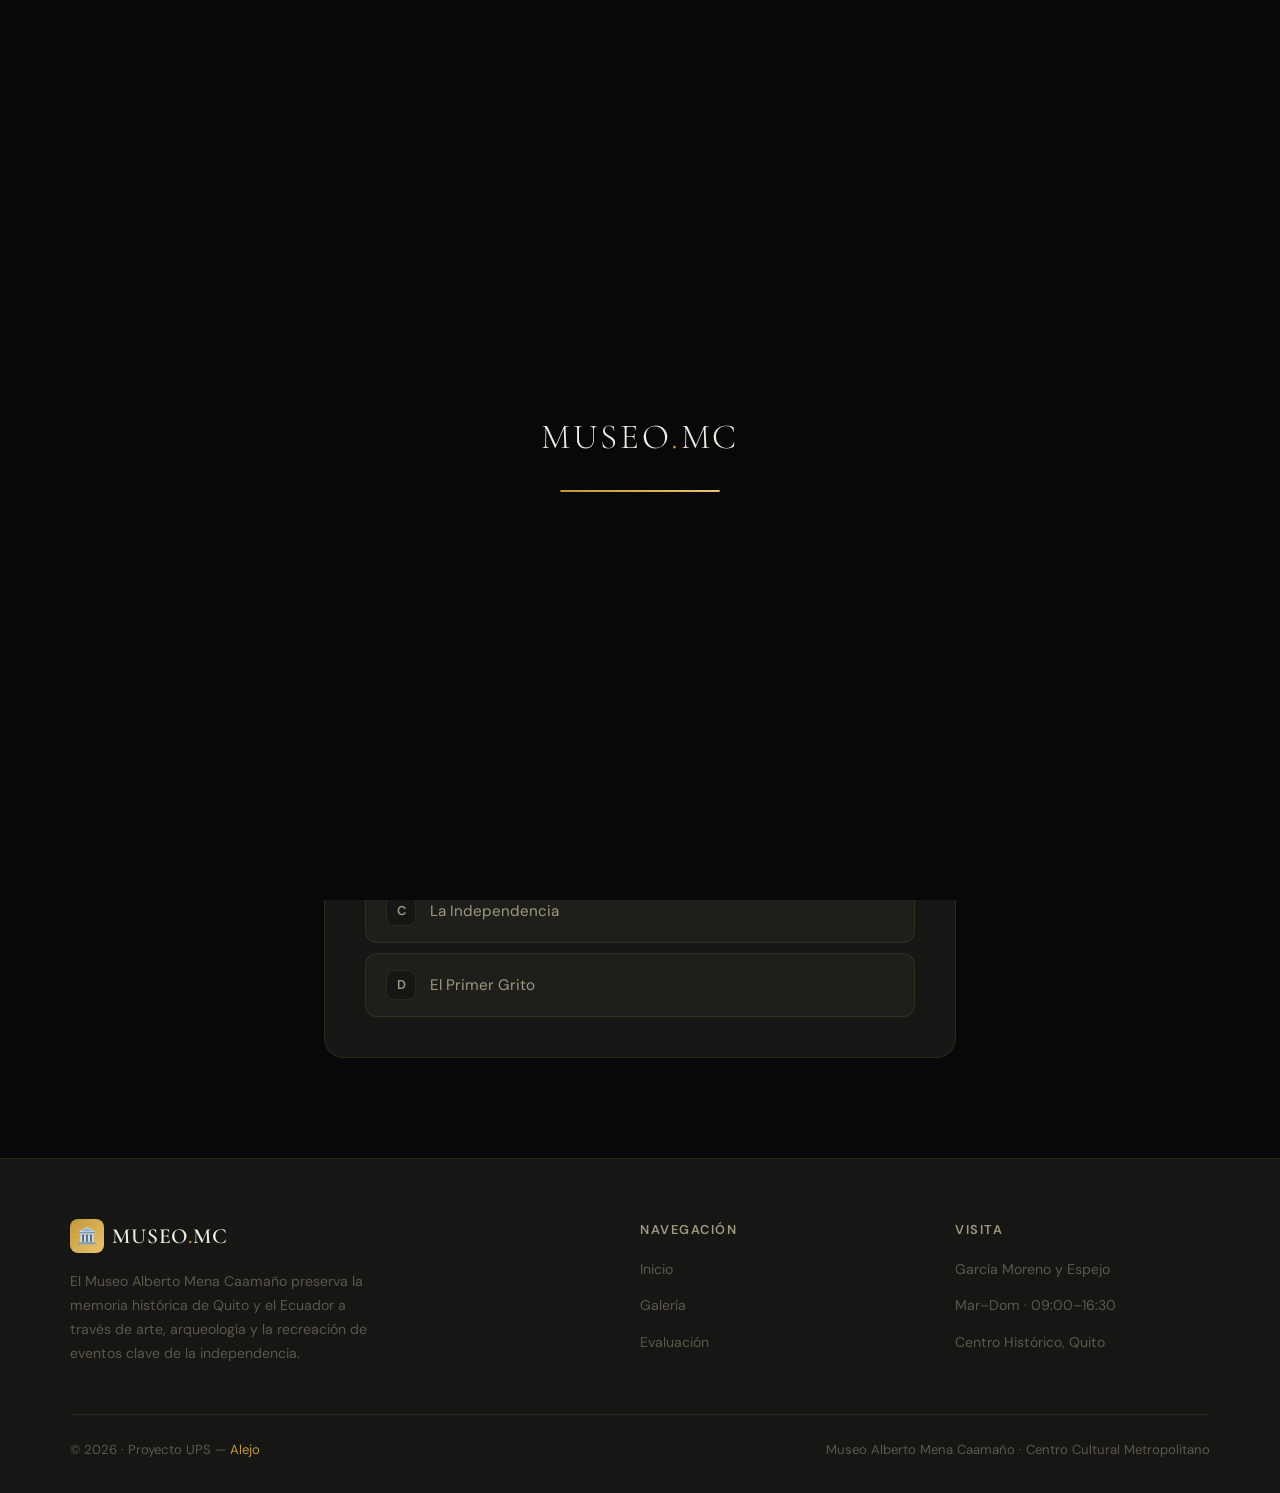
<file: evaluacion.html>
<!DOCTYPE html>
<html lang="es">
<head>
    <meta charset="UTF-8">
    <meta name="viewport" content="width=device-width, initial-scale=1.0">
    <meta name="description" content="Evaluación interactiva del Museo Alberto Mena Caamaño — Pon a prueba tu conocimiento sobre la historia del museo.">
    <title>Evaluación | Museo Alberto Mena Caamaño</title>
    <link rel="stylesheet" href="./css/style.css">
    <link href="https://unpkg.com/aos@2.3.1/dist/aos.css" rel="stylesheet">
</head>
<body>

<!-- ── LOADER ─────────────────────────────────────────────── -->
<div id="loader">
    <div class="loader-logo">MUSEO<span>.</span>MC</div>
    <div class="loader-bar-wrap"><div class="loader-bar"></div></div>
</div>

<!-- ── SCROLL PROGRESS ────────────────────────────────────── -->
<div id="scroll-progress"></div>

<!-- ── NAV ────────────────────────────────────────────────── -->
<nav>
    <div class="nav-container">
        <a href="index.html" class="logo">
            <div class="logo-icon">🏛️</div>
            <div class="logo-text">MUSEO<span class="gold">.</span>MC</div>
        </a>
        <ul>
            <li><a href="index.html">Inicio</a></li>
            <li><a href="galeria.html">Galería</a></li>
            <li><a href="evaluacion.html" class="active">Evaluación</a></li>
        </ul>
        <div class="nav-controls">
            <button class="theme-btn" id="theme-btn" title="Cambiar tema" aria-label="Cambiar tema">
                <span id="theme-icon">☀️</span>
            </button>
            <button class="hamburger" id="hamburger" aria-label="Menú">
                <span></span><span></span><span></span>
            </button>
        </div>
    </div>
</nav>

<!-- Mobile Nav -->
<div class="mobile-nav" id="mobile-nav">
    <a href="index.html">🏠 Inicio</a>
    <a href="galeria.html">🖼️ Galería</a>
    <a href="evaluacion.html" class="active">📝 Evaluación</a>
</div>

<!-- ── QUIZ HERO ───────────────────────────────────────────── -->
<header class="quiz-hero-header" data-aos="fade-down">
    <div>
        <div class="hero-tag">📝 Quiz Interactivo</div>
        <h1>Evalúa tu <em>Conocimiento</em></h1>
        <p>8 preguntas sobre la historia, colección y curiosidades del Museo Alberto Mena Caamaño</p>
    </div>
</header>

<!-- ── QUIZ ───────────────────────────────────────────────── -->
<div class="quiz-container">

    <!-- Progress -->
    <div class="quiz-progress-wrap" data-aos="fade-up">
        <div class="quiz-progress-meta">
            <span id="progress-text">Pregunta 1 de 8</span>
            <strong id="score-live">Puntaje: 0</strong>
        </div>
        <div class="progress-bar-track">
            <div class="progress-bar-fill" id="progress-fill"></div>
        </div>
    </div>

    <!-- Question Card -->
    <div class="question-card" id="question-card" data-aos="fade-up" data-aos-delay="100">
        <div class="question-number" id="q-number">Pregunta 1</div>
        <h3 id="q-title">Cargando pregunta...</h3>
        <div class="options-list" id="options-container"></div>
        <div class="question-feedback" id="q-feedback"></div>
    </div>

    <!-- Next / Submit Button -->
    <button class="btn-next" id="btn-next" onclick="nextQuestion()">
        Siguiente pregunta →
    </button>

    <!-- Resultado -->
    <div id="resultado">

        <svg viewBox="0 0 120 120" width="140" height="140" style="display:block;margin:0 auto 24px;">
            <defs>
                <linearGradient id="goldGrad" x1="0%" y1="0%" x2="100%" y2="0%">
                    <stop offset="0%" stop-color="#c4973a"/>
                    <stop offset="100%" stop-color="#e8c570"/>
                </linearGradient>
            </defs>
            <circle class="result-circle-bg" cx="60" cy="60" r="54"/>
            <circle class="result-circle-fill" id="result-circle" cx="60" cy="60" r="54"/>
        </svg>

        <div style="text-align:center; margin-bottom:28px;">
            <div style="font-size:2rem; margin-bottom:8px;" id="result-emoji">🏆</div>
            <div style="font-family:'Cormorant Garamond',serif; font-size:3.5rem; font-weight:600; color:var(--text); line-height:1;">
                <span id="result-score">0</span>/<span id="result-max">16</span>
            </div>
            <div style="font-size:0.8rem; text-transform:uppercase; letter-spacing:0.1em; color:var(--text-3); margin-top:4px;">Puntos obtenidos</div>
        </div>

        <h2>¡Resultado Final!</h2>
        <p class="result-msg" id="result-mensaje">Has completado la evaluación.</p>

        <div class="result-badges">
            <span class="badge badge-gold">🏛️ Museo Mena Caamaño</span>
            <span class="badge badge-blue">📍 Quito, Ecuador</span>
        </div>

        <div style="display:flex; gap:12px; justify-content:center; flex-wrap:wrap;">
            <button class="btn-retry" onclick="initQuiz()">
                🔄 Reintentar
            </button>
            <a href="galeria.html" class="btn-primary" style="text-decoration:none;">
                Ver Galería →
            </a>
        </div>

    </div>

    <!-- Score live tracker (hidden, used by JS) -->
    <script>
        // Hook into quiz score updates to update live score display
        const origSelect = window.selectAnswer;
        document.addEventListener('DOMContentLoaded', () => {
            // Patch nextQuestion to update live score
            const originalNext = window.nextQuestion;
            // Live score is updated via mutation of score variable in main.js
            // We update it on each option click via event delegation
            document.getElementById('options-container')?.addEventListener('click', () => {
                setTimeout(() => {
                    const scoreLive = document.getElementById('score-live');
                    if (scoreLive) {
                        // Read rendered feedback to deduce score updates
                        const feedback = document.getElementById('q-feedback');
                        if (feedback && feedback.classList.contains('correct-fb')) {
                            // update display on next frame after score changes
                            requestAnimationFrame(() => {
                                // score is module-scoped; we expose via result display after quiz
                            });
                        }
                    }
                }, 50);
            });
        });
    </script>

</div>

<!-- ── FOOTER ─────────────────────────────────────────────── -->
<footer>
    <div class="footer-grid">
        <div class="footer-brand">
            <a href="index.html" class="logo">
                <div class="logo-icon">🏛️</div>
                <div class="logo-text">MUSEO<span class="gold">.</span>MC</div>
            </a>
            <p>El Museo Alberto Mena Caamaño preserva la memoria histórica de Quito y el Ecuador a través de arte, arqueología y la recreación de eventos clave de la independencia.</p>
        </div>
        <div class="footer-col">
            <h4>Navegación</h4>
            <ul>
                <li><a href="index.html">Inicio</a></li>
                <li><a href="galeria.html">Galería</a></li>
                <li><a href="evaluacion.html">Evaluación</a></li>
            </ul>
        </div>
        <div class="footer-col">
            <h4>Visita</h4>
            <ul>
                <li><a href="#">García Moreno y Espejo</a></li>
                <li><a href="#">Mar–Dom · 09:00–16:30</a></li>
                <li><a href="#">Centro Histórico, Quito</a></li>
            </ul>
        </div>
    </div>
    <div class="footer-bottom">
        <p>&copy; 2026 · Proyecto UPS — <a href="#">Alejo</a></p>
        <p>Museo Alberto Mena Caamaño · Centro Cultural Metropolitano</p>
    </div>
</footer>

<script src="https://unpkg.com/aos@2.3.1/dist/aos.js"></script>
<script src="./js/main.js"></script>
<script>
    AOS.init({ duration: 900, once: true, offset: 40, easing: 'ease-out-cubic' });
</script>

</body>
</html>
</file>
<file: css/style.css>
/* ============================================================
   MUSEO ALBERTO MENA CAAMAÑO — Premium Stylesheet
   Fuentes: Cormorant Garamond (display) + DM Sans (body)
   ============================================================ */

@import url('https://fonts.googleapis.com/css2?family=Cormorant+Garamond:ital,wght@0,300;0,400;0,600;0,700;1,300;1,400&family=DM+Sans:wght@300;400;500;600&display=swap');

/* ── CSS VARIABLES ────────────────────────────────────────── */
:root {
    /* Dark Theme (default) */
    --bg:           #080808;
    --bg-2:         #101010;
    --surface:      #161614;
    --surface-2:    #1e1e1b;
    --border:       rgba(200,160,70,0.12);
    --border-hover: rgba(200,160,70,0.30);
    --text:         #f0ece3;
    --text-2:       #a09880;
    --text-3:       #5c5748;
    --gold:         #c4973a;
    --gold-light:   #e8c570;
    --gold-dim:     rgba(196,151,58,0.15);
    --blue:         #2979c8;
    --blue-dim:     rgba(41,121,200,0.15);
    --nav-bg:       rgba(8,8,8,0.75);
    --hero-overlay: rgba(0,0,0,0.68);
    --shadow:       0 8px 40px rgba(0,0,0,0.6);
    --shadow-lg:    0 20px 60px rgba(0,0,0,0.8);
    --radius:       20px;
    --radius-sm:    12px;

    /* Typography */
    --font-display: 'Cormorant Garamond', Georgia, serif;
    --font-body:    'DM Sans', system-ui, sans-serif;

    transition: background 0.4s, color 0.4s;
}

/* Light Mode overrides */
body.light {
    --bg:           #f5f0e6;
    --bg-2:         #ede8da;
    --surface:      #ffffff;
    --surface-2:    #f0ece3;
    --border:       rgba(140,110,50,0.15);
    --border-hover: rgba(140,110,50,0.35);
    --text:         #1a1710;
    --text-2:       #5a5040;
    --text-3:       #9a8f7a;
    --gold:         #a07820;
    --gold-light:   #c49a30;
    --gold-dim:     rgba(160,120,32,0.10);
    --blue:         #1a5fa0;
    --blue-dim:     rgba(26,95,160,0.10);
    --nav-bg:       rgba(245,240,230,0.82);
    --hero-overlay: rgba(0,0,0,0.55);
    --shadow:       0 8px 40px rgba(0,0,0,0.12);
    --shadow-lg:    0 20px 60px rgba(0,0,0,0.18);
}

/* ── RESET & BASE ─────────────────────────────────────────── */
*, *::before, *::after { margin:0; padding:0; box-sizing:border-box; }

html { scroll-behavior: smooth; font-size: 16px; }

body {
    background: var(--bg);
    color: var(--text);
    font-family: var(--font-body);
    font-weight: 400;
    line-height: 1.65;
    overflow-x: hidden;
    transition: background 0.5s ease, color 0.5s ease;
}

::selection { background: var(--gold); color: #000; }

/* ── LOADER ───────────────────────────────────────────────── */
#loader {
    position: fixed;
    inset: 0;
    background: #080808;
    z-index: 9999;
    display: flex;
    flex-direction: column;
    align-items: center;
    justify-content: center;
    gap: 24px;
    transition: opacity 0.6s ease, visibility 0.6s ease;
}

#loader.hidden { opacity: 0; visibility: hidden; }

.loader-logo {
    font-family: var(--font-display);
    font-size: 2.2rem;
    font-weight: 300;
    color: #f0ece3;
    letter-spacing: 0.08em;
}

.loader-logo span { color: #c4973a; }

.loader-bar-wrap {
    width: 160px;
    height: 2px;
    background: rgba(255,255,255,0.08);
    border-radius: 2px;
    overflow: hidden;
}

.loader-bar {
    height: 100%;
    width: 0%;
    background: linear-gradient(90deg, #c4973a, #e8c570);
    border-radius: 2px;
    animation: loadBar 1.4s ease forwards;
}

@keyframes loadBar {
    0%   { width: 0%; }
    60%  { width: 80%; }
    100% { width: 100%; }
}

/* ── SCROLL PROGRESS BAR ──────────────────────────────────── */
#scroll-progress {
    position: fixed;
    top: 0;
    left: 0;
    height: 2.5px;
    width: 0%;
    background: linear-gradient(90deg, var(--gold), var(--gold-light));
    z-index: 9998;
    transition: width 0.1s linear;
}

/* ── NAVIGATION ───────────────────────────────────────────── */
nav {
    position: sticky;
    top: 0;
    z-index: 1000;
    backdrop-filter: blur(20px) saturate(180%);
    -webkit-backdrop-filter: blur(20px) saturate(180%);
    background: var(--nav-bg);
    border-bottom: 1px solid var(--border);
    transition: background 0.4s;
}

.nav-container {
    max-width: 1140px;
    margin: auto;
    padding: 0 24px;
    height: 68px;
    display: flex;
    align-items: center;
    justify-content: space-between;
    gap: 24px;
}

.logo {
    font-family: var(--font-display);
    font-size: 1.35rem;
    font-weight: 600;
    color: var(--text);
    text-decoration: none;
    letter-spacing: 0.04em;
    display: flex;
    align-items: center;
    gap: 8px;
    flex-shrink: 0;
}

.logo-icon {
    width: 34px;
    height: 34px;
    background: linear-gradient(135deg, var(--gold) 0%, var(--gold-light) 100%);
    border-radius: 8px;
    display: flex;
    align-items: center;
    justify-content: center;
    font-size: 1rem;
    flex-shrink: 0;
}

.logo-text .gold { color: var(--gold); }

nav ul {
    list-style: none;
    display: flex;
    gap: 6px;
    align-items: center;
}

nav a {
    color: var(--text-2);
    text-decoration: none;
    font-size: 0.9rem;
    font-weight: 500;
    padding: 8px 16px;
    border-radius: 10px;
    transition: all 0.25s ease;
    position: relative;
}

nav a:hover,
nav a.active {
    color: var(--text);
    background: var(--gold-dim);
}

nav a.active {
    color: var(--gold);
}

/* Nav Right Controls */
.nav-controls {
    display: flex;
    align-items: center;
    gap: 12px;
    flex-shrink: 0;
}

/* Theme Toggle */
.theme-btn {
    width: 40px;
    height: 40px;
    background: var(--surface-2);
    border: 1px solid var(--border);
    border-radius: 10px;
    cursor: pointer;
    display: flex;
    align-items: center;
    justify-content: center;
    font-size: 1.1rem;
    transition: all 0.25s;
    color: var(--text);
}

.theme-btn:hover {
    background: var(--gold-dim);
    border-color: var(--border-hover);
}

/* Hamburger */
.hamburger {
    display: none;
    flex-direction: column;
    gap: 5px;
    width: 40px;
    height: 40px;
    background: var(--surface-2);
    border: 1px solid var(--border);
    border-radius: 10px;
    cursor: pointer;
    align-items: center;
    justify-content: center;
}

.hamburger span {
    display: block;
    width: 18px;
    height: 2px;
    background: var(--text);
    border-radius: 2px;
    transition: all 0.3s ease;
}

/* Mobile Nav */
.mobile-nav {
    display: none;
    position: fixed;
    top: 68px;
    left: 0;
    right: 0;
    background: var(--bg-2);
    border-bottom: 1px solid var(--border);
    padding: 16px 24px;
    flex-direction: column;
    gap: 4px;
    z-index: 999;
    transform: translateY(-10px);
    opacity: 0;
    transition: all 0.3s ease;
}

.mobile-nav.open {
    display: flex;
    transform: translateY(0);
    opacity: 1;
}

.mobile-nav a {
    display: block;
    padding: 12px 16px;
    color: var(--text-2);
    text-decoration: none;
    font-weight: 500;
    border-radius: 10px;
    transition: all 0.2s;
}

.mobile-nav a:hover, .mobile-nav a.active {
    color: var(--gold);
    background: var(--gold-dim);
}

/* ── HERO ─────────────────────────────────────────────────── */
.hero {
    min-height: 92vh;
    display: flex;
    align-items: center;
    justify-content: center;
    position: relative;
    overflow: hidden;
    text-align: center;
}

.hero-bg {
    position: absolute;
    inset: 0;
    background-image: url('https://upload.wikimedia.org/wikipedia/commons/thumb/d/d3/Centro_Cultural_Metropolitano%2C_Quito.jpg/1200px-Centro_Cultural_Metropolitano%2C_Quito.jpg');
    background-size: cover;
    background-position: center 30%;
    transform: scale(1.08);
    transition: transform 0.1s linear;
}

.hero-overlay {
    position: absolute;
    inset: 0;
    background: var(--hero-overlay);
}

.hero-gradient {
    position: absolute;
    inset: 0;
    background: linear-gradient(
            to bottom,
            rgba(0,0,0,0.2) 0%,
            rgba(0,0,0,0) 40%,
            rgba(8,8,8,0.9) 100%
    );
}

.hero-content {
    position: relative;
    z-index: 2;
    max-width: 780px;
    padding: 0 24px;
    animation: heroFadeUp 1.4s cubic-bezier(0.22,1,0.36,1) both;
    animation-delay: 0.3s;
}

@keyframes heroFadeUp {
    from { opacity:0; transform: translateY(50px); }
    to   { opacity:1; transform: translateY(0); }
}

.hero-tag {
    display: inline-flex;
    align-items: center;
    gap: 8px;
    background: rgba(196,151,58,0.15);
    border: 1px solid rgba(196,151,58,0.3);
    color: var(--gold-light);
    font-size: 0.78rem;
    font-weight: 500;
    letter-spacing: 0.12em;
    text-transform: uppercase;
    padding: 6px 14px;
    border-radius: 30px;
    margin-bottom: 24px;
}

.hero h1 {
    font-family: var(--font-display);
    font-size: clamp(2.8rem, 7vw, 5.5rem);
    font-weight: 300;
    line-height: 1.1;
    color: #fff;
    margin-bottom: 20px;
    letter-spacing: -0.01em;
}

.hero h1 em {
    font-style: italic;
    color: var(--gold-light);
}

.hero-sub {
    font-size: 1.1rem;
    color: rgba(240,236,227,0.75);
    font-weight: 300;
    margin-bottom: 36px;
    max-width: 520px;
    margin-left: auto;
    margin-right: auto;
}

.hero-actions {
    display: flex;
    gap: 14px;
    justify-content: center;
    flex-wrap: wrap;
}

.btn-primary {
    display: inline-flex;
    align-items: center;
    gap: 8px;
    background: var(--gold);
    color: #000;
    padding: 14px 30px;
    border-radius: 14px;
    font-weight: 600;
    font-size: 0.95rem;
    text-decoration: none;
    transition: all 0.3s ease;
    border: none;
    cursor: pointer;
}

.btn-primary:hover {
    background: var(--gold-light);
    transform: translateY(-2px);
    box-shadow: 0 12px 40px rgba(196,151,58,0.4);
}

.btn-secondary {
    display: inline-flex;
    align-items: center;
    gap: 8px;
    background: rgba(255,255,255,0.08);
    color: #fff;
    padding: 14px 28px;
    border-radius: 14px;
    font-weight: 500;
    font-size: 0.95rem;
    text-decoration: none;
    transition: all 0.3s ease;
    border: 1px solid rgba(255,255,255,0.15);
    backdrop-filter: blur(10px);
}

.btn-secondary:hover {
    background: rgba(255,255,255,0.15);
    transform: translateY(-2px);
}

/* Hero Stats */
.hero-stats {
    position: absolute;
    bottom: 50px;
    left: 50%;
    transform: translateX(-50%);
    display: flex;
    gap: 40px;
    z-index: 2;
    animation: heroFadeUp 1.4s cubic-bezier(0.22,1,0.36,1) both;
    animation-delay: 0.8s;
}

.hero-stat {
    text-align: center;
    color: rgba(240,236,227,0.8);
}

.hero-stat strong {
    display: block;
    font-family: var(--font-display);
    font-size: 2rem;
    font-weight: 600;
    color: var(--gold-light);
    line-height: 1;
}

.hero-stat span {
    font-size: 0.78rem;
    text-transform: uppercase;
    letter-spacing: 0.08em;
    opacity: 0.7;
}

/* Scroll indicator */
.scroll-indicator {
    position: absolute;
    bottom: 18px;
    left: 50%;
    transform: translateX(-50%);
    z-index: 2;
    display: flex;
    flex-direction: column;
    align-items: center;
    gap: 6px;
    animation: heroFadeUp 1.4s cubic-bezier(0.22,1,0.36,1) both;
    animation-delay: 1.2s;
}

.scroll-mouse {
    width: 22px;
    height: 34px;
    border: 2px solid rgba(240,236,227,0.35);
    border-radius: 12px;
    display: flex;
    align-items: flex-start;
    justify-content: center;
    padding-top: 5px;
}

.scroll-dot {
    width: 4px;
    height: 8px;
    background: var(--gold);
    border-radius: 2px;
    animation: scrollDown 2s ease infinite;
}

@keyframes scrollDown {
    0%   { opacity:1; transform: translateY(0); }
    80%  { opacity:0; transform: translateY(10px); }
    100% { opacity:0; transform: translateY(0); }
}

/* ── MAIN LAYOUT ──────────────────────────────────────────── */
main {
    max-width: 1140px;
    margin: auto;
    padding: 80px 24px;
}

/* ── SECTION HEADER ───────────────────────────────────────── */
.section-header {
    text-align: center;
    margin-bottom: 60px;
}

.section-tag {
    display: inline-block;
    font-size: 0.72rem;
    font-weight: 600;
    letter-spacing: 0.16em;
    text-transform: uppercase;
    color: var(--gold);
    margin-bottom: 12px;
}

.section-header h2 {
    font-family: var(--font-display);
    font-size: clamp(2rem, 4vw, 3rem);
    font-weight: 300;
    color: var(--text);
    line-height: 1.2;
}

.section-header h2 em {
    font-style: italic;
    color: var(--gold);
}

.section-header p {
    margin-top: 14px;
    color: var(--text-2);
    max-width: 560px;
    margin-left: auto;
    margin-right: auto;
}

.section-divider {
    width: 48px;
    height: 2px;
    background: linear-gradient(90deg, var(--gold), transparent);
    margin: 20px auto 0;
}

/* ── FEATURE INTRO CARD ───────────────────────────────────── */
/* ── FEATURE INTRO CARD ───────────────────────────────────── */
.intro-card {
    background: var(--surface);
    border: 1px solid var(--border);
    border-radius: var(--radius);
    padding: 60px 40px;
    margin-bottom: 80px;
    display: flex;
    flex-direction: column;
    align-items: center; /* Centra el bloque horizontalmente */
    justify-content: center;
    text-align: center; /* Centra el texto en sí mismo */
    position: relative;
    overflow: hidden;
}

.intro-card::before {
    content: '';
    position: absolute;
    top: -60px;
    right: -60px;
    width: 220px;
    height: 220px;
    background: radial-gradient(circle, var(--gold-dim) 0%, transparent 70%);
    border-radius: 50%;
}

.intro-card-text {
    max-width: 700px; /* Evita que el texto se estire de lado a lado en pantallas grandes */
    margin: 0 auto;
}

.intro-card-text h2 {
    font-family: var(--font-display);
    font-size: 2.8rem;
    font-weight: 300;
    line-height: 1.2;
    margin-bottom: 20px;
    color: var(--text);
}

.intro-card-text h2 em {
    font-style: italic;
    color: var(--gold);
}

.intro-card-text p {
    color: var(--text-2);
    line-height: 1.8;
    font-size: 1.05rem;
}

.intro-card-facts {
    display: flex;
    flex-direction: column;
    gap: 16px;
}

.fact-item {
    display: flex;
    gap: 14px;
    align-items: flex-start;
}

.fact-icon {
    width: 38px;
    height: 38px;
    background: var(--gold-dim);
    border: 1px solid var(--border);
    border-radius: 10px;
    display: flex;
    align-items: center;
    justify-content: center;
    font-size: 1rem;
    flex-shrink: 0;
}

.fact-text strong {
    display: block;
    font-weight: 600;
    font-size: 0.9rem;
    color: var(--text);
    margin-bottom: 2px;
}

.fact-text span {
    font-size: 0.85rem;
    color: var(--text-2);
}

/* ── INFO CARDS GRID ──────────────────────────────────────── */
.info-grid {
    display: grid;
    grid-template-columns: repeat(3, 1fr);
    gap: 20px;
    margin-bottom: 80px;
}

.info-card {
    background: var(--surface);
    border: 1px solid var(--border);
    border-radius: var(--radius);
    padding: 36px 28px;
    text-align: center;
    transition: all 0.4s cubic-bezier(0.22,1,0.36,1);
    cursor: default;
    position: relative;
    overflow: hidden;
}

.info-card::after {
    content: '';
    position: absolute;
    bottom: 0;
    left: 0;
    right: 0;
    height: 3px;
    background: linear-gradient(90deg, var(--gold), var(--gold-light));
    transform: scaleX(0);
    transition: transform 0.3s ease;
}

.info-card:hover {
    transform: translateY(-8px);
    border-color: var(--border-hover);
    box-shadow: var(--shadow);
}

.info-card:hover::after { transform: scaleX(1); }

.info-card-icon {
    width: 56px;
    height: 56px;
    background: var(--gold-dim);
    border: 1px solid var(--border);
    border-radius: 16px;
    display: flex;
    align-items: center;
    justify-content: center;
    font-size: 1.5rem;
    margin: 0 auto 18px;
    transition: all 0.3s;
}

.info-card:hover .info-card-icon {
    background: var(--gold);
    transform: scale(1.1);
}

.info-card h3 {
    font-family: var(--font-display);
    font-size: 1.2rem;
    font-weight: 600;
    color: var(--text);
    margin-bottom: 8px;
}

.info-card p {
    color: var(--text-2);
    font-size: 0.9rem;
    line-height: 1.6;
}

.info-card .highlight {
    color: var(--gold);
    font-weight: 600;
    font-size: 1rem;
}

/* ── HISTORIA TIMELINE ────────────────────────────────────── */
.historia-section {
    margin-bottom: 80px;
}

.timeline {
    position: relative;
    padding-left: 40px;
}

.timeline::before {
    content: '';
    position: absolute;
    left: 10px;
    top: 0;
    bottom: 0;
    width: 2px;
    background: linear-gradient(to bottom, var(--gold), transparent);
}

.timeline-item {
    position: relative;
    margin-bottom: 36px;
    background: var(--surface);
    border: 1px solid var(--border);
    border-radius: var(--radius-sm);
    padding: 24px 28px;
    transition: all 0.3s;
}

.timeline-item:hover {
    border-color: var(--border-hover);
    transform: translateX(6px);
}

.timeline-dot {
    position: absolute;
    left: -36px;
    top: 28px;
    width: 14px;
    height: 14px;
    background: var(--gold);
    border-radius: 50%;
    border: 3px solid var(--bg);
    box-shadow: 0 0 0 2px var(--gold);
}

.timeline-year {
    font-size: 0.78rem;
    font-weight: 600;
    letter-spacing: 0.1em;
    text-transform: uppercase;
    color: var(--gold);
    margin-bottom: 6px;
}

.timeline-item h4 {
    font-family: var(--font-display);
    font-size: 1.15rem;
    font-weight: 600;
    color: var(--text);
    margin-bottom: 6px;
}

.timeline-item p {
    font-size: 0.88rem;
    color: var(--text-2);
    line-height: 1.6;
}

/* ── COLECCIÓN GRID ───────────────────────────────────────── */
.coleccion-grid {
    display: grid;
    grid-template-columns: repeat(auto-fit, minmax(200px, 1fr));
    gap: 14px;
    margin-top: 40px;
}

.coleccion-item {
    background: var(--surface);
    border: 1px solid var(--border);
    border-radius: var(--radius-sm);
    padding: 20px 18px;
    display: flex;
    align-items: center;
    gap: 12px;
    transition: all 0.25s;
    font-size: 0.88rem;
    color: var(--text-2);
}

.coleccion-item:hover {
    border-color: var(--border-hover);
    background: var(--surface-2);
    color: var(--text);
}

.coleccion-item span:first-child { font-size: 1.2rem; }

/* ── GALLERY ──────────────────────────────────────────────── */
.gallery-hero-header {
    min-height: 44vh;
    background: linear-gradient(135deg, var(--bg) 0%, var(--bg-2) 100%);
    display: flex;
    align-items: center;
    justify-content: center;
    text-align: center;
    padding: 80px 24px 60px;
    position: relative;
    overflow: hidden;
}

.gallery-hero-header::before {
    content: '';
    position: absolute;
    inset: 0;
    background-image: url('https://upload.wikimedia.org/wikipedia/commons/thumb/d/d3/Centro_Cultural_Metropolitano%2C_Quito.jpg/1200px-Centro_Cultural_Metropolitano%2C_Quito.jpg');
    background-size: cover;
    background-position: center;
    opacity: 0.12;
}

.gallery-hero-header .inner {
    position: relative;
    z-index: 1;
}

.gallery-hero-header h1 {
    font-family: var(--font-display);
    font-size: clamp(2.5rem, 5vw, 4.2rem);
    font-weight: 300;
    color: var(--text);
}

.gallery-hero-header h1 em { color: var(--gold); font-style: italic; }

.gallery-hero-header p {
    color: var(--text-2);
    margin-top: 12px;
    font-size: 1rem;
}

/* Gallery Grid */
.gallery-grid {
    display: grid;
    grid-template-columns: repeat(12, 1fr);
    grid-auto-rows: 240px;
    gap: 14px;
    margin-bottom: 60px;
}

.gallery-item {
    border-radius: var(--radius-sm);
    overflow: hidden;
    position: relative;
    cursor: zoom-in;
    background: var(--surface);
    transition: transform 0.4s cubic-bezier(0.22,1,0.36,1);
}

.gallery-item:nth-child(1) { grid-column: span 8; grid-row: span 2; }
.gallery-item:nth-child(2) { grid-column: span 4; }
.gallery-item:nth-child(3) { grid-column: span 4; }
.gallery-item:nth-child(4) { grid-column: span 5; }
.gallery-item:nth-child(5) { grid-column: span 7; }

.gallery-item img {
    width: 100%;
    height: 100%;
    object-fit: cover;
    display: block;
    transition: transform 0.6s cubic-bezier(0.22,1,0.36,1);
}

.gallery-item:hover { transform: scale(1.01); }
.gallery-item:hover img { transform: scale(1.08); }

.gallery-item-overlay {
    position: absolute;
    inset: 0;
    background: linear-gradient(to top, rgba(0,0,0,0.7) 0%, transparent 50%);
    opacity: 0;
    transition: opacity 0.3s;
    display: flex;
    align-items: flex-end;
    padding: 20px;
}

.gallery-item:hover .gallery-item-overlay { opacity: 1; }

.gallery-item-caption {
    color: white;
    font-size: 0.85rem;
    font-weight: 500;
}

.gallery-zoom-icon {
    position: absolute;
    top: 14px;
    right: 14px;
    width: 36px;
    height: 36px;
    background: rgba(0,0,0,0.5);
    backdrop-filter: blur(8px);
    border-radius: 8px;
    display: flex;
    align-items: center;
    justify-content: center;
    color: white;
    font-size: 0.9rem;
    opacity: 0;
    transition: opacity 0.3s;
}

.gallery-item:hover .gallery-zoom-icon { opacity: 1; }

/* Video Section */
.video-section {
    background: var(--surface);
    border: 1px solid var(--border);
    border-radius: var(--radius);
    overflow: hidden;
    margin-bottom: 60px;
}

.video-header {
    padding: 28px 32px;
    border-bottom: 1px solid var(--border);
    display: flex;
    align-items: center;
    gap: 14px;
}

.video-header-icon {
    width: 42px;
    height: 42px;
    background: var(--gold-dim);
    border: 1px solid var(--border);
    border-radius: 10px;
    display: flex;
    align-items: center;
    justify-content: center;
    font-size: 1.1rem;
}

.video-header h3 {
    font-family: var(--font-display);
    font-size: 1.3rem;
    font-weight: 600;
    color: var(--text);
}

.video-header p { color: var(--text-2); font-size: 0.88rem; }

.video-embed {
    position: relative;
    padding-bottom: 56.25%;
    height: 0;
}

.video-embed iframe {
    position: absolute;
    top: 0;
    left: 0;
    width: 100%;
    height: 100%;
    border: none;
}

/* ── LIGHTBOX ─────────────────────────────────────────────── */
#lightbox {
    position: fixed;
    inset: 0;
    background: rgba(0,0,0,0.92);
    z-index: 5000;
    display: none;
    align-items: center;
    justify-content: center;
    padding: 40px;
    backdrop-filter: blur(12px);
    animation: lbFade 0.3s ease;
}

#lightbox.active { display: flex; }

@keyframes lbFade {
    from { opacity: 0; }
    to   { opacity: 1; }
}

#lightbox img {
    max-width: 90vw;
    max-height: 85vh;
    border-radius: var(--radius-sm);
    box-shadow: var(--shadow-lg);
    animation: lbZoom 0.3s cubic-bezier(0.22,1,0.36,1);
    object-fit: contain;
}

@keyframes lbZoom {
    from { transform: scale(0.9); opacity:0; }
    to   { transform: scale(1);   opacity:1; }
}

.lb-close {
    position: absolute;
    top: 20px;
    right: 20px;
    width: 44px;
    height: 44px;
    background: rgba(255,255,255,0.1);
    border: none;
    border-radius: 12px;
    color: white;
    font-size: 1.4rem;
    cursor: pointer;
    display: flex;
    align-items: center;
    justify-content: center;
    transition: background 0.2s;
}

.lb-close:hover { background: rgba(255,255,255,0.2); }

.lb-caption {
    position: absolute;
    bottom: 24px;
    left: 50%;
    transform: translateX(-50%);
    color: rgba(255,255,255,0.8);
    font-size: 0.88rem;
    background: rgba(0,0,0,0.5);
    padding: 8px 20px;
    border-radius: 20px;
}

/* ── QUIZ / EVALUACIÓN ────────────────────────────────────── */
.quiz-hero-header {
    min-height: 38vh;
    display: flex;
    align-items: center;
    justify-content: center;
    text-align: center;
    padding: 80px 24px 60px;
    background: linear-gradient(160deg, var(--bg) 60%, var(--surface) 100%);
}

.quiz-hero-header h1 {
    font-family: var(--font-display);
    font-size: clamp(2.2rem, 5vw, 3.8rem);
    font-weight: 300;
    color: var(--text);
    margin-bottom: 10px;
}

.quiz-hero-header h1 em { color: var(--gold); font-style: italic; }

.quiz-hero-header p { color: var(--text-2); max-width: 500px; margin: auto; }

/* Quiz Container */
.quiz-container {
    max-width: 680px;
    margin: auto;
    padding: 60px 24px 80px;
}

/* Progress */
.quiz-progress-wrap {
    margin-bottom: 36px;
}

.quiz-progress-meta {
    display: flex;
    justify-content: space-between;
    align-items: center;
    margin-bottom: 10px;
    font-size: 0.85rem;
    color: var(--text-2);
}

.quiz-progress-meta strong { color: var(--text); font-weight: 600; }

.progress-bar-track {
    height: 6px;
    background: var(--surface-2);
    border-radius: 3px;
    overflow: hidden;
}

.progress-bar-fill {
    height: 100%;
    background: linear-gradient(90deg, var(--gold), var(--gold-light));
    border-radius: 3px;
    transition: width 0.5s cubic-bezier(0.22,1,0.36,1);
    width: 0%;
}

/* Question Card */
.question-card {
    background: var(--surface);
    border: 1px solid var(--border);
    border-radius: var(--radius);
    padding: 40px;
    margin-bottom: 20px;
    animation: cardIn 0.4s cubic-bezier(0.22,1,0.36,1);
}

@keyframes cardIn {
    from { opacity:0; transform: translateX(30px); }
    to   { opacity:1; transform: translateX(0); }
}

.question-number {
    font-size: 0.75rem;
    font-weight: 600;
    letter-spacing: 0.12em;
    text-transform: uppercase;
    color: var(--gold);
    margin-bottom: 14px;
}

.question-card h3 {
    font-family: var(--font-display);
    font-size: 1.4rem;
    font-weight: 400;
    color: var(--text);
    margin-bottom: 28px;
    line-height: 1.4;
}

/* Answer Options */
.options-list {
    display: flex;
    flex-direction: column;
    gap: 10px;
}

.option-btn {
    width: 100%;
    text-align: left;
    background: var(--surface-2);
    border: 1.5px solid var(--border);
    border-radius: var(--radius-sm);
    padding: 16px 20px;
    color: var(--text-2);
    font-family: var(--font-body);
    font-size: 0.95rem;
    cursor: pointer;
    transition: all 0.25s ease;
    display: flex;
    align-items: center;
    gap: 14px;
}

.option-btn:hover:not(:disabled) {
    border-color: var(--border-hover);
    background: var(--gold-dim);
    color: var(--text);
}

.option-letter {
    width: 30px;
    height: 30px;
    background: var(--surface);
    border: 1px solid var(--border);
    border-radius: 8px;
    display: flex;
    align-items: center;
    justify-content: center;
    font-size: 0.8rem;
    font-weight: 600;
    flex-shrink: 0;
    transition: all 0.25s;
}

.option-btn.correct {
    border-color: #22c55e;
    background: rgba(34,197,94,0.1);
    color: #22c55e;
}

.option-btn.correct .option-letter {
    background: #22c55e;
    color: #000;
    border-color: #22c55e;
}

.option-btn.wrong {
    border-color: #ef4444;
    background: rgba(239,68,68,0.1);
    color: #ef4444;
}

.option-btn.wrong .option-letter {
    background: #ef4444;
    color: #fff;
    border-color: #ef4444;
}

.option-btn:disabled { cursor: not-allowed; opacity: 0.7; }

/* Feedback */
.question-feedback {
    display: none;
    padding: 14px 18px;
    border-radius: var(--radius-sm);
    font-size: 0.88rem;
    margin-top: 16px;
    animation: feedIn 0.3s ease;
}

@keyframes feedIn {
    from { opacity:0; transform: translateY(-6px); }
    to   { opacity:1; transform: translateY(0); }
}

.question-feedback.correct-fb {
    display: block;
    background: rgba(34,197,94,0.1);
    border: 1px solid rgba(34,197,94,0.3);
    color: #22c55e;
}

.question-feedback.wrong-fb {
    display: block;
    background: rgba(239,68,68,0.1);
    border: 1px solid rgba(239,68,68,0.3);
    color: #ef4444;
}

/* Next Button */
.btn-next {
    display: none;
    width: 100%;
    margin-top: 20px;
    padding: 16px;
    background: var(--gold);
    color: #000;
    border: none;
    border-radius: var(--radius-sm);
    font-family: var(--font-body);
    font-weight: 600;
    font-size: 0.95rem;
    cursor: pointer;
    transition: all 0.3s;
    animation: feedIn 0.3s ease;
}

.btn-next:hover {
    background: var(--gold-light);
    transform: translateY(-2px);
    box-shadow: 0 8px 24px rgba(196,151,58,0.35);
}

/* Result Card */
#resultado {
    display: none;
    background: var(--surface);
    border: 1px solid var(--border);
    border-radius: var(--radius);
    padding: 52px 40px;
    text-align: center;
    animation: cardIn 0.5s cubic-bezier(0.22,1,0.36,1);
}

.result-circle-wrap {
    margin: 0 auto 32px;
    width: 140px;
    height: 140px;
    position: relative;
}

.result-circle-wrap svg { transform: rotate(-90deg); }

.result-circle-bg { fill: none; stroke: var(--surface-2); stroke-width: 8; }

.result-circle-fill {
    fill: none;
    stroke: url(#goldGrad);
    stroke-width: 8;
    stroke-linecap: round;
    stroke-dasharray: 339.3;
    stroke-dashoffset: 339.3;
    transition: stroke-dashoffset 1.2s cubic-bezier(0.22,1,0.36,1);
}

.result-score-text {
    position: absolute;
    inset: 0;
    display: flex;
    flex-direction: column;
    align-items: center;
    justify-content: center;
}

.result-score-num {
    font-family: var(--font-display);
    font-size: 2.5rem;
    font-weight: 600;
    color: var(--text);
    line-height: 1;
}

.result-score-label {
    font-size: 0.75rem;
    color: var(--text-3);
    text-transform: uppercase;
    letter-spacing: 0.08em;
}

#resultado h2 {
    font-family: var(--font-display);
    font-size: 2rem;
    font-weight: 300;
    color: var(--text);
    margin-bottom: 8px;
}

#resultado .result-msg {
    color: var(--text-2);
    font-size: 0.95rem;
    margin-bottom: 28px;
}

.result-badges {
    display: flex;
    gap: 10px;
    justify-content: center;
    flex-wrap: wrap;
    margin-bottom: 28px;
}

.badge {
    padding: 6px 14px;
    border-radius: 20px;
    font-size: 0.8rem;
    font-weight: 500;
}

.badge-gold {
    background: var(--gold-dim);
    color: var(--gold);
    border: 1px solid var(--border);
}

.badge-blue {
    background: var(--blue-dim);
    color: var(--blue);
    border: 1px solid rgba(41,121,200,0.25);
}

.btn-retry {
    background: var(--surface-2);
    color: var(--text);
    border: 1.5px solid var(--border);
    padding: 14px 30px;
    border-radius: var(--radius-sm);
    font-family: var(--font-body);
    font-weight: 600;
    font-size: 0.95rem;
    cursor: pointer;
    transition: all 0.3s;
    margin-right: 10px;
}

.btn-retry:hover {
    border-color: var(--border-hover);
    background: var(--gold-dim);
}

/* ── FOOTER ───────────────────────────────────────────────── */
footer {
    background: var(--surface);
    border-top: 1px solid var(--border);
    padding: 60px 40px 32px;
}

.footer-grid {
    max-width: 1140px;
    margin: auto;
    display: grid;
    grid-template-columns: 2fr 1fr 1fr;
    gap: 60px;
    margin-bottom: 48px;
}

.footer-brand .logo { display: inline-flex; margin-bottom: 16px; }

.footer-brand p {
    color: var(--text-3);
    font-size: 0.88rem;
    line-height: 1.7;
    max-width: 300px;
}

.footer-col h4 {
    font-size: 0.8rem;
    font-weight: 600;
    letter-spacing: 0.12em;
    text-transform: uppercase;
    color: var(--text-2);
    margin-bottom: 16px;
}

.footer-col ul {
    list-style: none;
    display: flex;
    flex-direction: column;
    gap: 10px;
}

.footer-col a {
    color: var(--text-3);
    text-decoration: none;
    font-size: 0.88rem;
    transition: color 0.2s;
}

.footer-col a:hover { color: var(--gold); }

.footer-bottom {
    max-width: 1140px;
    margin: auto;
    padding-top: 24px;
    border-top: 1px solid var(--border);
    display: flex;
    align-items: center;
    justify-content: space-between;
    flex-wrap: wrap;
    gap: 12px;
}

.footer-bottom p {
    color: var(--text-3);
    font-size: 0.82rem;
}

.footer-bottom a { color: var(--gold); text-decoration: none; }

/* ── UTILITIES ────────────────────────────────────────────── */
.gold { color: var(--gold); }

/* ── AOS CUSTOMIZE ────────────────────────────────────────── */
[data-aos] { opacity: 0; }
[data-aos].aos-animate { opacity: 1; }

/* ── RESPONSIVE ───────────────────────────────────────────── */
@media (max-width: 768px) {
    nav ul { display: none; }
    .hamburger { display: flex; }

    .hero h1 { font-size: 2.4rem; }
    .hero-stats { gap: 24px; flex-wrap: wrap; justify-content: center; }

    .intro-card {
        grid-template-columns: 1fr;
        gap: 36px;
        padding: 36px 28px;
    }

    .info-grid { grid-template-columns: 1fr; }

    .gallery-grid {
        grid-template-columns: 1fr 1fr;
        grid-auto-rows: 200px;
    }

    .gallery-item:nth-child(1) { grid-column: span 2; grid-row: span 1; }
    .gallery-item:nth-child(2) { grid-column: span 1; }
    .gallery-item:nth-child(3) { grid-column: span 1; }
    .gallery-item:nth-child(4) { grid-column: span 1; }
    .gallery-item:nth-child(5) { grid-column: span 1; }

    .footer-grid { grid-template-columns: 1fr; gap: 36px; }
    .footer-bottom { flex-direction: column; text-align: center; }

    .question-card { padding: 28px 24px; }
    #resultado { padding: 36px 24px; }
}

@media (max-width: 500px) {
    .hero-stats { display: none; }
    .gallery-grid { grid-template-columns: 1fr; }
    .gallery-item:nth-child(n) { grid-column: span 1; grid-row: span 1; }
}


/* ============================================================
   ANIMATED CARD HERO — #hero-animated
   Estilos con prefijo "hc-" para evitar conflictos con el
   resto del sitio. Mecánica: Animated Card Opening (GSAP).
   ============================================================ */

/* ── SECTION CONTAINER ───────────────────────────────────── */
#hero-animated {
    position: relative;
    width: 100%;
    height: 100vh;
    overflow: hidden;
    background: #080808;
    color: rgba(255,255,255,0.9);
    font-family: var(--font-body);
}

/* ── CARDS ───────────────────────────────────────────────── */
.hc-card {
    position: absolute;
    left: 0;
    top: 0;
    /* Ajustamos para que muestre la mejor parte de la foto */
    background-position: center center;
    background-size: cover;
    box-shadow: 0 10px 30px rgba(0,0,0,0.5); /* Sombra más elegante y difuminada */
}

.hc-card-overlay {
    position: absolute;
    inset: 0;
    /* Aclaramos el filtro para que las fotos pequeñas SÍ se vean */
    background: linear-gradient(
            to bottom,
            rgba(0,0,0,0.1) 0%,
            rgba(0,0,0,0.3) 50%,
            rgba(0,0,0,0.8) 100%
    );
}

/* ── CARD CONTENT (thumbnail label) ──────────────────────── */
.hc-card-content {
    position: absolute;
    left: 0;
    top: 0;
    color: rgba(255,255,255,0.9);
    padding-left: 16px;
}

.hc-content-bar {
    width: 28px;
    height: 4px;
    border-radius: 99px;
    background: var(--gold);
    margin-bottom: 6px;
    margin-top: 6px;
}

.hc-content-place {
    font-size: 11px;
    font-weight: 500;
    opacity: 0.8;
    letter-spacing: 0.04em;
}

.hc-content-title-1,
.hc-content-title-2 {
    font-weight: 700;
    font-size: 16px;
    font-family: var(--font-display);
    line-height: 1.1;
}

/* ── DETAILS PANEL ───────────────────────────────────────── */
/* DETAILS PANEL */
.hc-details {
    z-index: 22;
    position: absolute;
    top: 90px; /* JEFE: Antes estaba en 150px. Lo subimos 60px para dar espacio abajo */
    left: 60px;
    max-width: 520px;
}

/* Place label */
.hc-place-box {
    height: 46px;
    overflow: hidden;
}

.hc-text {
    padding-top: 16px;
    font-size: 18px;
    font-weight: 500;
    position: relative;
    color: rgba(255,255,255,0.85);
    letter-spacing: 0.02em;
}

.hc-text::before {
    content: '';
    position: absolute;
    top: 0;
    left: 0;
    width: 30px;
    height: 3px;
    border-radius: 99px;
    background: var(--gold);
}

/* Title lines */
.hc-title-box-1,
.hc-title-box-2 {
    margin-top: 2px;
    height: 96px;
    overflow: hidden;
}

/* Achicamos un pelín la letra máxima para que no ocupe tanto alto */
.hc-title-1,
.hc-title-2 {
    font-family: var(--font-display);
    font-weight: 600;
    font-size: clamp(42px, 6vw, 60px); /* JEFE: Reducido de 72px a 60px */
    line-height: 1.0;
    color: #fff;
    letter-spacing: -0.01em;
}

.hc-title-2 {
    color: var(--gold-light);
    font-style: italic;
}

/* Description */
.hc-desc {
    margin-top: 18px;
    font-size: 1.15rem;
    line-height: 1.7;

    /* 1. Hacemos el texto más blanco (menos transparente) */
    color: rgba(255, 255, 255, 0.95);

    /* 2. Le damos más grosor (antes estaba en 300, 500 es un semi-bold perfecto) */
    font-weight: 500;
    max-width: 500px;

    /* 3. Le ponemos una sombra oscura para que resalte contra la luz del edificio */
    text-shadow: 1px 1px 5px rgba(0, 0, 0, 0.9);
}

/* CTA buttons */
/* Subimos un poco los botones */
.hc-cta {
    margin-top: 18px; /* JEFE: Reducido de 28px a 18px */
    display: flex;
    align-items: center;
    gap: 14px;
    flex-wrap: wrap;
}

.hc-btn-primary {
    display: inline-flex;
    align-items: center;
    background: var(--gold);
    color: #000;
    padding: 12px 26px;
    border-radius: 30px;
    font-weight: 700;
    font-size: 0.85rem;
    text-decoration: none;
    letter-spacing: 0.04em;
    text-transform: uppercase;
    transition: all 0.3s ease;
    border: none;
    cursor: pointer;
}

.hc-btn-primary:hover {
    background: var(--gold-light);
    transform: translateY(-2px);
    box-shadow: 0 10px 30px rgba(196,151,58,0.45);
}

.hc-btn-secondary {
    display: inline-flex;
    align-items: center;
    background: transparent;
    color: rgba(255,255,255,0.85);
    padding: 11px 22px;
    border-radius: 30px;
    font-size: 0.82rem;
    font-weight: 500;
    text-decoration: none;
    letter-spacing: 0.06em;
    text-transform: uppercase;
    border: 1.5px solid rgba(255,255,255,0.3);
    transition: all 0.3s;
}

.hc-btn-secondary:hover {
    background: rgba(255,255,255,0.12);
    border-color: rgba(255,255,255,0.6);
    transform: translateY(-2px);
}

/* ── INDICATOR BAR (top, gold sweep) ─────────────────────── */
.hc-indicator {
    position: absolute;
    left: 0;
    right: 0;
    top: 0;
    height: 4px;
    z-index: 60;
    background: linear-gradient(90deg, var(--gold), var(--gold-light));
}

/* ── PAGINATION ──────────────────────────────────────────── */
.hc-pagination {
    position: absolute;
    display: inline-flex;
    align-items: center;
    z-index: 60;
}

.hc-arrow {
    width: 48px;
    height: 48px;
    border-radius: 999px;
    border: 1.5px solid rgba(255,255,255,0.3);
    display: grid;
    place-items: center;
    cursor: pointer;
    transition: all 0.25s;
    backdrop-filter: blur(8px);
    background: rgba(0,0,0,0.2);
}

.hc-arrow:hover {
    border-color: var(--gold);
    background: rgba(196,151,58,0.2);
}

.hc-arrow:nth-child(2) { margin-left: 16px; }

.hc-arrow svg {
    width: 22px;
    height: 22px;
    stroke-width: 2;
    color: rgba(255,255,255,0.85);
}

/* Progress sub-bar */
.hc-progress-sub-container {
    margin-left: 20px;
    z-index: 60;
    width: 500px;
    height: 48px;
    display: flex;
    align-items: center;
}

.hc-progress-sub-background {
    width: 100%;
    height: 2px;
    background: rgba(255,255,255,0.2);
    border-radius: 2px;
}

.hc-progress-sub-foreground {
    height: 2px;
    background: linear-gradient(90deg, var(--gold), var(--gold-light));
    border-radius: 2px;
    transition: width 0.4s ease;
}

/* Slide numbers */
.hc-slide-numbers {
    width: 48px;
    height: 48px;
    overflow: hidden;
    z-index: 60;
    position: relative;
}

.hc-slide-item {
    width: 48px;
    height: 48px;
    position: absolute;
    color: white;
    top: 0;
    left: 0;
    display: grid;
    place-items: center;
    font-size: 28px;
    font-weight: 700;
    font-family: var(--font-display);
}

/* ── SCROLL HINT ─────────────────────────────────────────── */
.hc-scroll-hint {
    position: absolute;
    bottom: 28px;
    left: 50%;
    transform: translateX(-50%);
    z-index: 60;
    display: flex;
    flex-direction: column;
    align-items: center;
    gap: 6px;
    opacity: 0;
    color: rgba(255,255,255,0.5);
    font-size: 0.72rem;
    letter-spacing: 0.1em;
    text-transform: uppercase;
}

.hc-scroll-mouse {
    width: 20px;
    height: 32px;
    border: 1.5px solid rgba(255,255,255,0.3);
    border-radius: 10px;
    display: flex;
    align-items: flex-start;
    justify-content: center;
    padding-top: 4px;
}

.hc-scroll-dot {
    width: 3px;
    height: 7px;
    background: var(--gold);
    border-radius: 2px;
    animation: scrollDown 2.2s ease infinite;
}

/* ── INITIAL COVER (dark sweep) ──────────────────────────── */
.hc-cover {
    position: absolute;
    left: 0;
    top: 0;
    width: 100%;
    height: 100%;
    background: #080808;
    z-index: 100;
}

/* ── LIGHT MODE ADJUSTMENTS ──────────────────────────────── */
body.light #hero-animated {
    background: #1a1a1a; /* hero always stays dark */
}

body.light .hc-cover {
    background: #1a1a1a;
}

/* ── RESPONSIVE ──────────────────────────────────────────── */
@media (max-width: 900px) {
    .hc-details {
        top: 160px;
        left: 28px;
        max-width: calc(100vw - 56px);
    }

    .hc-title-1,
    .hc-title-2 {
        font-size: clamp(36px, 8vw, 52px);
    }

    .hc-title-box-1,
    .hc-title-box-2 {
        height: 70px;
    }

    .hc-desc { display: none; }

    .hc-progress-sub-container { width: 200px; }
}

@media (max-width: 600px) {
    .hc-details { top: 140px; left: 20px; }

    .hc-title-1,
    .hc-title-2 { font-size: 32px; }

    .hc-title-box-1,
    .hc-title-box-2 { height: 56px; }

    .hc-cta { gap: 10px; }

    .hc-btn-primary,
    .hc-btn-secondary { font-size: 0.75rem; padding: 10px 18px; }

    .hc-progress-sub-container { display: none; }
}
</file>
